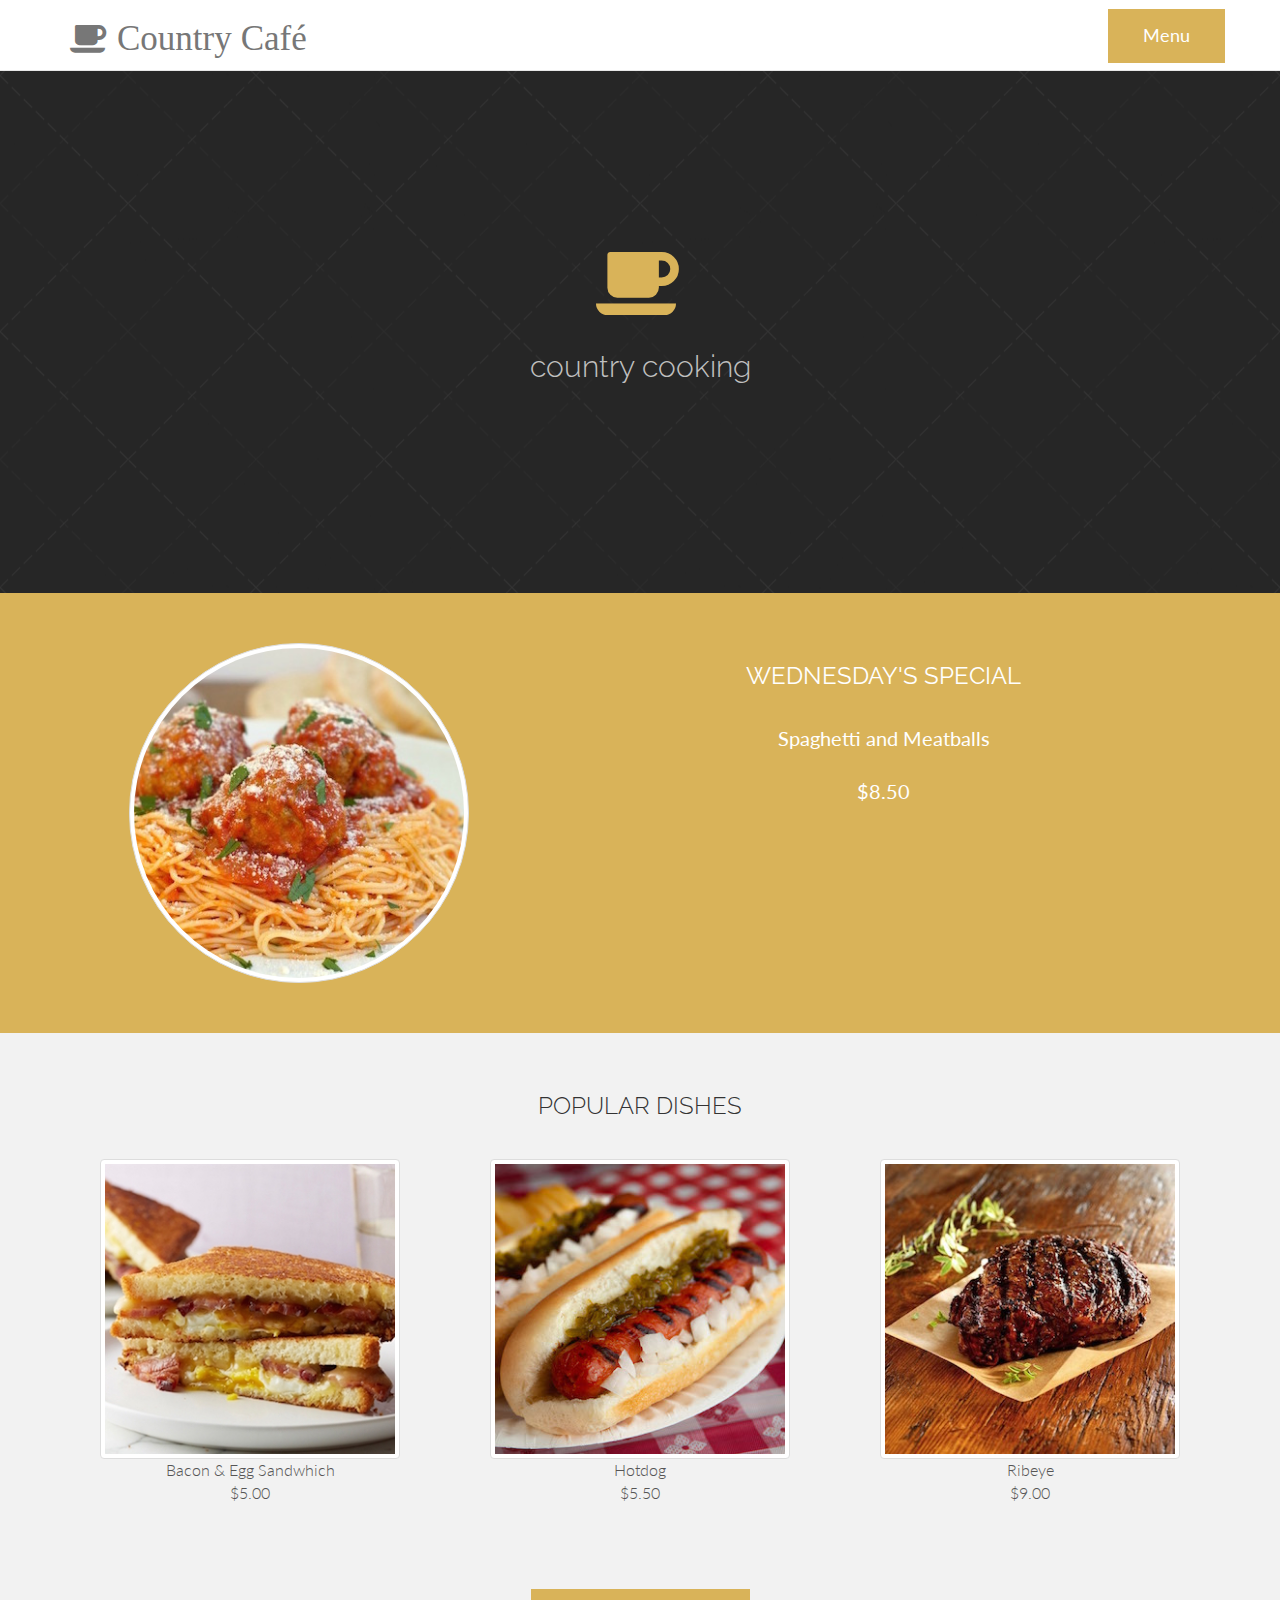
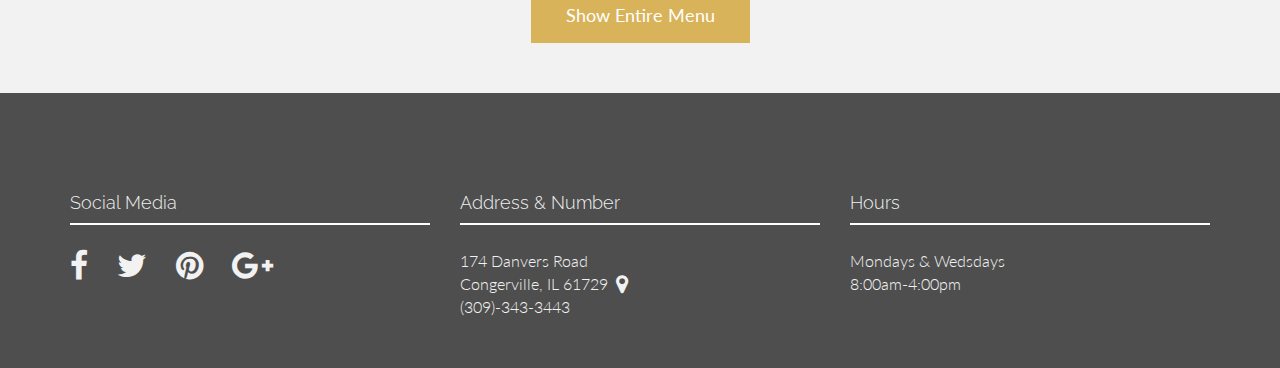
<file: index.html>
<!DOCTYPE html>
<html lang="en">

<head>

    <!--  ### META ###  -->

    <meta charset="utf-8" />
    <meta http-equiv="X-UA-Compatible" content="IE=edge" />
    <meta name="viewport" content="width=device-width, initial-scale=1.0, maximum-scale=1.0, user-scalable=no" />
    <meta name="description" content="Country Cafe serves some of the greatest classics in the history of country food. Everyone is welcome to come down and enjoy breakfast or lunch at the Country Cafe!" />
    <meta name="copyright" content="2014 Country Cafe">
    <meta name="google-site-verification" content="aVo9pyuh1Iue5BHLYxBeIJgJCyDTbzJvi_bnNP7perQ" />
    <meta name="p:domain_verify" content="455045ff4e686c8a9878034545e8629d" />

    <!--  ### TITLE ###  -->

    <title>Country Caf&#233; | Country Cooking</title>

    <!--  ### FAVICON ###  -->

    <link href="assets/img/favicon.ico" rel="icon" type="image/x-icon" />

    <!--  ### CSS ###  -->

    <link href="assets/css/bootstrap.min.css" rel="stylesheet" type="text/css" />
    <link href="assets/css/main.css" rel="stylesheet" type="text/css" />
    <link href="//maxcdn.bootstrapcdn.com/font-awesome/4.2.0/css/font-awesome.min.css" rel="stylesheet" type="text/css" />


    <!--  ### GOOGLE ANALYTICS ###  -->

    <script>
        (function (i, s, o, g, r, a, m) {
            i['GoogleAnalyticsObject'] = r;
            i[r] = i[r] || function () {
                (i[r].q = i[r].q || []).push(arguments)
            }, i[r].l = 1 * new Date();
            a = s.createElement(o),
            m = s.getElementsByTagName(o)[0];
            a.async = 1;
            a.src = g;
            m.parentNode.insertBefore(a, m)
        })(window, document, 'script', '//www.google-analytics.com/analytics.js', 'ga');
        ga('create', 'UA-54532122-1', 'auto');
        ga('send', 'pageview');
    </script>

    <!--  ### IE HACKS ###  -->

    <!--[if lt IE 9]>
        <script src="assets/js/html5shiv.js"></script>
        <script src="assets/js/respond.min.js"></script>
    <![endif]-->

</head>

<body>

    <!--  ### NAVBAR ###  -->

    <nav class="navbar navbar-default navbar-fixed-top">

        <div class="container">
            <div class="navbar-header">
                <h1 class="navbar-brand">
                    <span class="fa fa-coffee">&#160;Country Caf&#233;</span>
                </h1>
            </div>
            <div class="navbar-collapse collapse">
                <ul class="nav navbar-nav navbar-right">
                    <button type="button" class="btn btn-theme btn-lg" data-toggle="modal" data-target="#menu">Menu</button>
                </ul>
            </div>
        </div>

    </nav>

    <!--  ### HEADER ###  -->

    <header>

        <div class="container">
            <div class="row">
                <div class="col-lg-8 col-lg-offset-2 centered">
                    <h1 class="fa fa-coffee fa-5x"></h1>
                    <h2>country cooking</h2>
                </div>
            </div>
        </div>

    </header>

    <!-- ### MAIN ###-->

    <main>

        <!--  ### SPECIALS ###  -->

        <section id="specials">

            <figure class="container">
                <div itemscope itemtype="http://schema.org/Product" class="row">
                    <div class="col-lg-5 centered">
                        <img itemprop="image" class="img-circle img-thumbnail" itemprop="image" src="assets/img/spaghetti-and-meatball.jpg" alt="Spaghetti and Meatballs" height="340" width="340" />
                    </div>
                    <figcaption class="col-lg-7 centered">
                        <h3 itemprop="name">WEDNESDAY&#39;S SPECIAL</h3>
                        <p itemprop="name" itemprop="description">Spaghetti and Meatballs</p>

                        <span itemprop="offers" itemscope itemtype="http://schema.org/Offer">
                            <p itemprop="price">$8.50</p>
                        </span>
                    </figcaption>
                </div>
            </figure>

        </section>

        <!--  ### POPULAR ###  -->

        <section id="popular">
            <div class="container">
                <div class="row centered mt">
                    <h3>POPULAR DISHES</h3>
                    <div class="mt"></div>

                    <figure itemscope itemtype="http://schema.org/Product" class="col-lg-4 col-md-4" id="pop-dish">
                        <img itemprop="image" class="img-rounded img-thumbnail" src="assets/img/bacon-and-egg-sandwhich.jpg" alt="Bacon &amp; Egg Sandwhich" height="300" width="300" />
                        <figcaption>
                            <span itemprop="name">Bacon &amp; Egg Sandwhich</span>
                            <br/>
                            <span itemprop="offers" itemscope itemtype="http://schema.org/Offer">
                                <span itemprop="price">$5.00</span>
                            </span>
                        </figcaption>
                    </figure>

                    <figure itemscope itemtype="http://schema.org/Product" class="col-lg-4 col-md-4" id="pop-dish">
                        <img itemprop="image" class="img-rounded img-thumbnail" src="assets/img/hotdog.jpg" alt="Hotdog" height="300" width="300" />
                        <figcaption>
                            <span itemprop="name">Hotdog</span>
                            <br/>
                            <span itemprop="offers" itemscope itemtype="http://schema.org/Offer">
                                <span itemprop="price">$5.50</span>
                            </span>
                        </figcaption>
                    </figure>

                    <figure itemscope itemtype="http://schema.org/Product" class="col-lg-4 col-md-4" id="pop-dish">
                        <img itemprop="image" class="img-rounded img-thumbnail" src="assets/img/ribeye.jpg" alt="Ribeye" height="300" width="300" />
                        <figcaption>
                            <span itemprop="name">Ribeye</span>
                            <br/>
                            <span itemprop="offers" itemscope itemtype="http://schema.org/Offer">
                                <span itemprop="price">$9.00</span>
                            </span>
                        </figcaption>
                    </figure>
                </div>

                <!--  ### MENU BUTTON ###  -->

                <nav class="row centered mt">
                    <div class="col-lg-12">
                        <button type="button" class="btn btn-theme btn-lg" data-toggle="modal" data-target="#menu">Show Entire Menu</button>
                    </div>
                </nav>

            </div>

        </section>

        <!--  ### MENU MODAL ###  -->

        <section class="modal fade" id="menu" tabindex="-1" role="dialog" aria-labelledby="myModalLabel" aria-hidden="true">

            <div class="modal-dialog">
                <div class="modal-content">

                    <div class="modal-header">
                        <button type="button" class="close" data-dismiss="modal">
                            <span aria-hidden="true">×</span>
                            <span class="sr-only">Close</span>
                        </button>
                        <h4 class="modal-title" id="menu">Menu <i class="tiny">tax included</i>
                        </h4>
                    </div>

                    <div class="modal-body">
                        <ul class="list-group">

                            <!-- ### BREAKFAST ### -->

                            <li id="menu-active" class="list-group-item active">
                                <span>Breakfast</span>
                            </li>

                            <li itemscope itemtype="http://schema.org/Product" class="list-group-item">
                                <span itemprop="name">Full Breakfast</span>
                                <span itemprop="offers" itemscope itemtype="http://schema.org/Offer" class="offer">
                                    <span itemprop="price" class="badge">$6.00</span>
                                </span>
                            </li>

                            <li itemscope itemtype="http://schema.org/Product" class="list-group-item">
                                <span itemprop="name">Bacon &amp; Egg Sandwhich</span>
                                <span itemprop="offers" itemscope itemtype="http://schema.org/Offer" class="offer">
                                    <span itemprop="price" class="badge">$5.00</span>
                                </span>
                            </li>

                            <li itemscope itemtype="http://schema.org/Product" class="list-group-item">
                                <span itemprop="name">Biscuits &amp; Gravy</span>
                                <span itemprop="offers" itemscope itemtype="http://schema.org/Offer" class="offer">
                                    <span itemprop="price" class="badge">$6.00</span>
                                </span>
                            </li>

                            <li itemscope itemtype="http://schema.org/Product" class="list-group-item">
                                <span itemprop="name">1/2 Order Biscuits &amp; Gravy</span>
                                <span itemprop="offers" itemscope itemtype="http://schema.org/Offer" class="offer">
                                    <span itemprop="price" class="badge">$3.00</span>
                                </span>
                            </li>

                            <!-- ### BASKETS ### -->

                            <li id="menu-active" class="list-group-item active">
                                <span>Baskets</span>
                            </li>

                            <li itemscope itemtype="http://schema.org/Product" class="list-group-item">
                                <span itemprop="name">Ribeye</span>
                                <span itemprop="offers" itemscope itemtype="http://schema.org/Offer" class="offer">
                                    <span itemprop="price" class="badge">$9.00</span>
                                </span>
                            </li>

                            <li itemscope itemtype="http://schema.org/Product" class="list-group-item">
                                <span itemprop="name">Cheese Burger</span>
                                <span itemprop="offers" itemscope itemtype="http://schema.org/Offer" class="offer">
                                    <span itemprop="price" class="badge">$7.00</span>
                                </span>
                            </li>

                            <li itemscope itemtype="http://schema.org/Product" class="list-group-item">
                                <span itemprop="name">Hamburger</span>
                                <span itemprop="offers" itemscope itemtype="http://schema.org/Offer" class="offer">
                                    <span itemprop="price" class="badge">$6.50</span>
                                </span>
                            </li>

                            <li itemscope itemtype="http://schema.org/Product" class="list-group-item">
                                <span itemprop="name">Porkburger</span>
                                <span itemprop="offers" itemscope itemtype="http://schema.org/Offer" class="offer">
                                    <span itemprop="price" class="badge">$6.50</span>
                                </span>
                            </li>

                            <li itemscope itemtype="http://schema.org/Product" class="list-group-item">
                                <span itemprop="name">Hotdog</span>
                                <span itemprop="offers" itemscope itemtype="http://schema.org/Offer" class="offer">
                                    <span itemprop="price" class="badge">$5.50</span>
                                </span>
                            </li>

                            <li itemscope itemtype="http://schema.org/Product" class="list-group-item">
                                <span itemprop="name">Cheddar Brat</span>
                                <span itemprop="offers" itemscope itemtype="http://schema.org/Offer" class="offer">
                                    <span itemprop="price" class="badge">$5.50</span>
                                </span>
                            </li>

                            <li itemscope itemtype="http://schema.org/Product" class="list-group-item">
                                <span itemprop="name">Tenderloin</span>
                                <span itemprop="offers" itemscope itemtype="http://schema.org/Offer" class="offer">
                                    <span itemprop="price" class="badge">$7.00</span>
                                </span>
                            </li>

                            <li itemscope itemtype="http://schema.org/Product" class="list-group-item">
                                <span itemprop="name">Chicken</span>
                                <span itemprop="offers" itemscope itemtype="http://schema.org/Offer" class="offer">
                                    <span itemprop="price" class="badge">$7.50</span>
                                </span>
                            </li>

                            <li itemscope itemtype="http://schema.org/Product" class="list-group-item">
                                <span itemprop="name">Fish</span>
                                <span itemprop="offers" itemscope itemtype="http://schema.org/Offer" class="offer">
                                    <span itemprop="price" class="badge">$7.50</span>
                                </span>
                            </li>

                            <!-- ### SIDES ### -->

                            <li id="menu-active" class="list-group-item active">
                                <span>Sides</span>
                            </li>

                            <li itemscope itemtype="http://schema.org/Product" class="list-group-item">
                                <span itemprop="name">French Fries</span>
                                <span itemprop="offers" itemscope itemtype="http://schema.org/Offer" class="offer">
                                    <span itemprop="price" class="badge">$1.00</span>
                                </span>
                            </li>

                            <li itemscope itemtype="http://schema.org/Product" class="list-group-item">
                                <span itemprop="name">Potato Salad</span>
                                <span itemprop="offers" itemscope itemtype="http://schema.org/Offer" class="offer">
                                    <span itemprop="price" class="badge">$1.00</span>
                                </span>
                            </li>

                            <li itemscope itemtype="http://schema.org/Product" class="list-group-item">
                                <span itemprop="name">Chips</span>
                                <span itemprop="offers" itemscope itemtype="http://schema.org/Offer" class="offer">
                                    <span itemprop="price" class="badge">$1.00</span>
                                </span>
                            </li>

                            <li itemscope itemtype="http://schema.org/Product" class="list-group-item">
                                <span itemprop="name">Cottage Cheese</span>
                                <span itemprop="offers" itemscope itemtype="http://schema.org/Offer" class="offer">
                                    <span itemprop="price" class="badge">$1.00</span>
                                </span>
                            </li>

                            <li itemscope itemtype="http://schema.org/Product" class="list-group-item">
                                <span itemprop="name">Macaroni Salad</span>
                                <span itemprop="offers" itemscope itemtype="http://schema.org/Offer" class="offer">
                                    <span itemprop="price" class="badge">$1.00</span>
                                </span>
                            </li>

                            <li itemscope itemtype="http://schema.org/Product" class="list-group-item">
                                <span itemprop="name">Applesauce</span>
                                <span itemprop="offers" itemscope itemtype="http://schema.org/Offer" class="offer">
                                    <span itemprop="price" class="badge">$1.00</span>
                                </span>
                            </li>

                            <li itemscope itemtype="http://schema.org/Product" class="list-group-item">
                                <span itemprop="name">Coleslaw</span>
                                <span itemprop="offers" itemscope itemtype="http://schema.org/Offer" class="offer">
                                    <span itemprop="price" class="badge">$1.00</span>
                                </span>
                            </li>

                            <!-- ### DESSERT ### -->

                            <li id="menu-active" class="list-group-item active">
                                <span>Desserts</span>
                            </li>

                            <li itemscope itemtype="http://schema.org/Product" class="list-group-item">
                                <span itemprop="name">Slice of Pie</span>
                                <span itemprop="offers" itemscope itemtype="http://schema.org/Offer" class="offer">
                                    <span itemprop="price" class="badge">$2.50</span>
                                </span>
                            </li>

                            <li itemscope itemtype="http://schema.org/Product" class="list-group-item">
                                <span itemprop="name">Ice Cream Bars &amp; Sandwhiches</span>
                                <span itemprop="offers" itemscope itemtype="http://schema.org/Offer" class="offer">
                                    <span itemprop="price" class="badge">$1.00</span>
                                </span>
                            </li>

                            <li itemscope itemtype="http://schema.org/Product" class="list-group-item">
                                <span itemprop="name">Rootbeer Floats</span>
                                <span itemprop="offers" itemscope itemtype="http://schema.org/Offer" class="offer">
                                    <span itemprop="price" class="badge">$2.00</span>
                                </span>
                            </li>

                            <li itemscope itemtype="http://schema.org/Product" class="list-group-item">
                                <span itemprop="name">Candy Bars</span>
                                <span itemprop="offers" itemscope itemtype="http://schema.org/Offer" class="offer">
                                    <span itemprop="price" class="badge">$1.00</span>
                                </span>
                            </li>

                            <!-- ### DRINKS ### -->

                            <li id="menu-active" class="list-group-item active">
                                <span>Drinks</span>
                            </li>

                            <li itemscope itemtype="http://schema.org/Product" class="list-group-item">
                                <span itemprop="name">Cold Drinks</span>
                                <span itemprop="offers" itemscope itemtype="http://schema.org/Offer" class="offer">
                                    <span itemprop="price" class="badge">$1.50</span>
                                </span>
                            </li>

                            <li itemscope itemtype="http://schema.org/Product" class="list-group-item">
                                <span itemprop="name">Coffee</span>
                                <span itemprop="offers" itemscope itemtype="http://schema.org/Offer" class="offer">
                                    <span itemprop="price" class="badge">$1.00</span>
                                </span>
                            </li>

                        </ul>
                    </div>

                    <div class="modal-footer">
                        <button type="button" class="btn btn-theme" data-dismiss="modal">Close</button>
                    </div>

                </div>
            </div>

        </section>

    </main>

    <!--  ### FOOTER ###  -->

    <footer>

        <div class="container">
            <div class="row">

                <!-- ### SOCIAL NAV ### -->

                <section class="col-lg-4 mt">
                    <h4>Social Media</h4>
                    <div class="hline-w"></div>
                    <nav>
                        <a class="fa fa-facebook fa-2x" href="//www.facebook.com/pages/Country-Cafe/1560241174204"></a>
                        <a class="fa fa-twitter fa-2x" href="//twitter.com/eatcountrycafe"></a>
                        <a class="fa fa-pinterest fa-2x" href="//www.pinterest.com/enjoycountrycaf/"></a>
                        <a class="fa fa-google-plus fa-2x" href="//plus.google.com/+Enjoycountrycafecooking/posts" rel="publisher"></a>
                    </nav>
                </section>

                <!-- ### ADDRESS AND NUMBER ### -->

                <section class="col-lg-4 mt">
                    <h4>Address &amp; Number</h4>
                    <div class="hline-w"></div>
                    174 Danvers Road
                    <br/>Congerville, IL 61729&#160;
                    <a class="fa fa-map-marker fa-lg" href="//goo.gl/maps/jNGD0"></a>
                    <br/>(309)-343-3443
                </section>

                <!-- ### TIME ### -->

                <section class="col-lg-4 mt">
                    <h4>Hours</h4>
                    <div class="hline-w"></div>
                    <time>Mondays &amp; Wedsdays</time>
                    <br/>
                    <time>8:00am-4:00pm</time>
                </section>

            </div>
        </div>
    </footer>

    <!--  ### JAVASCRIPT ###  -->

    <script src="assets/js/jquery.min.js" type="text/javascript"></script>
    <script src="assets/js/bootstrap.min.js" type="text/javascript"></script>
    <script src="assets/js/modernizr.min.js" type="text/javascript"></script>

</body>

</html>
</file>
<file: assets/css/main.css>
/* Copyright 2014 Country Cafe */

/* Fonts */

@import url(//fonts.googleapis.com/css?family=Lato:300,400,700,900);
@import url(//fonts.googleapis.com/css?family=Raleway:400,300,700,900);

/* Body */

body {
    background-color: #F2F2F2;
    font-family: "Lato";
    font-weight: 300;
    font-size: 16px;
    color: #555;
    -webkit-font-smoothing: antialiased;
    -webkit-overflow-scrolling: touch;
    margin-top: 70px;
}
/* Titles */

h1, h2, h3, h4, h5, h6 {
    font-family: "Raleway";
    font-weight: 300;
    color: #333;
}
/* Paragraph & Typographic */

p {
    line-height: 28px;
    margin-bottom: 25px;
}
.centered {
    text-align: center;
}
.mt {
    margin-top: 40px;
}
.tiny {
    font-size: 75%;
}
/* Links */

a {
    color: #D9B359;
    word-wrap: break-word;
    -webkit-transition: color 0.1s ease-in, background 0.1s ease-in;
    -moz-transition: color 0.1s ease-in, background 0.1s ease-in;
    -ms-transition: color 0.1s ease-in, background 0.1s ease-in;
    -o-transition: color 0.1s ease-in, background 0.1s ease-in;
    transition: color 0.1s ease-in, background 0.1s ease-in;
}
a:hover, a:focus {
    color: #7B7B7B;
    text-decoration: none;
    outline: 0;
}
a:before, a:after {
    -webkit-transition: color 0.1s ease-in, background 0.1s ease-in;
    -moz-transition: color 0.1s ease-in, background 0.1s ease-in;
    -ms-transition: color 0.1s ease-in, background 0.1s ease-in;
    -o-transition: color 0.1s ease-in, background 0.1s ease-in;
    transition: color 0.1s ease-in, background 0.1s ease-in;
}
/* Bootstrap Modifications */

hr {
    display: block;
    height: 1px;
    border: 0;
    border-top: 1px solid #CCC;
    margin: 1em 0;
    padding: 0;
}
.navbar {
    font-weight: 800;
    font-size: 14px;
    padding-top: 0px;
    padding-bottom: 0px;
    margin-top:-10px;
    background-color: #FFF;
}
.navbar-default .navbar-nav > .active > a, .navbar-default .navbar-nav > .active > a:hover, .navbar-default .navbar-nav > .active > a:focus {
    color: #FFF;
    background-color: #D9B359;
}
.navbar-brand {
    font-size: 35px;
    padding-top: 10px;
}
.btn-theme {
    color: #FFF;
    background-color: #D9B359;
    border-color: transparent;
}
.btn {
    padding: 10px 30px;
    margin-top: 19px;
    font-size: 18px;
    border: 5px solid transparent;
    border-radius: 0px;
}
.lead {
    letter-spacing: 1px;
}
.hline {
    border-bottom: 2px solid #D9B359;
}
.hline-w {
    border-bottom: 2px solid #FFF;
    margin-bottom: 25px;
}
/* Header */

header {
    width: 100%;
    padding-top: 150px;
    padding-bottom: 200px;
    background: url("img/bg.png") center;
}
header h1 {
    font-size: 90px;
    font-weight: 700px;
    letter-spacing: 3px;
    color: #D9B359;
}
header h2 {
    color: #C0C0C0;
    font-weight: 400px;
}
/* Specials */

#specials {
    background-color: #D9B359;
    padding-top: 50px;
    padding-bottom: 50px;
    margin-bottom: 0px;
}
#specials h3 {
    color: #FFF;
    font-weight: 400;
    margin-bottom: 35px;
}
#specials p {
    color: #FFF;
    font-weight: 400;
    font-size: 20px;
}
/* Popular Dishes */

#popular {
    padding-bottom: 50px;
}
#pop-dish {
    padding-bottom: 25px;
}
/* Footer */

footer {
    padding-top: 50px;
    padding-bottom: 50px;
    background: #4E4E4E;
    color: #F2F2F2;
}
footer h4 {
    color: #F2F2F2;
}
footer a {
    font-size: 30px;
    color: #F2F2F2;
    padding-right: 25px;
}
footer a:hover {
    color: #D9B359;
}
/* Social */

#social-links {
    text-align: left;
    color: #FFF;
}
/* Address and Number */

#map {
    text-align: right;
    padding-left: 5px;
}
/* Menu */

#menu-active {
    background-color: #D9B359;
    border-color: transparent;
}
.offer {
    float: right;
}
</file>
